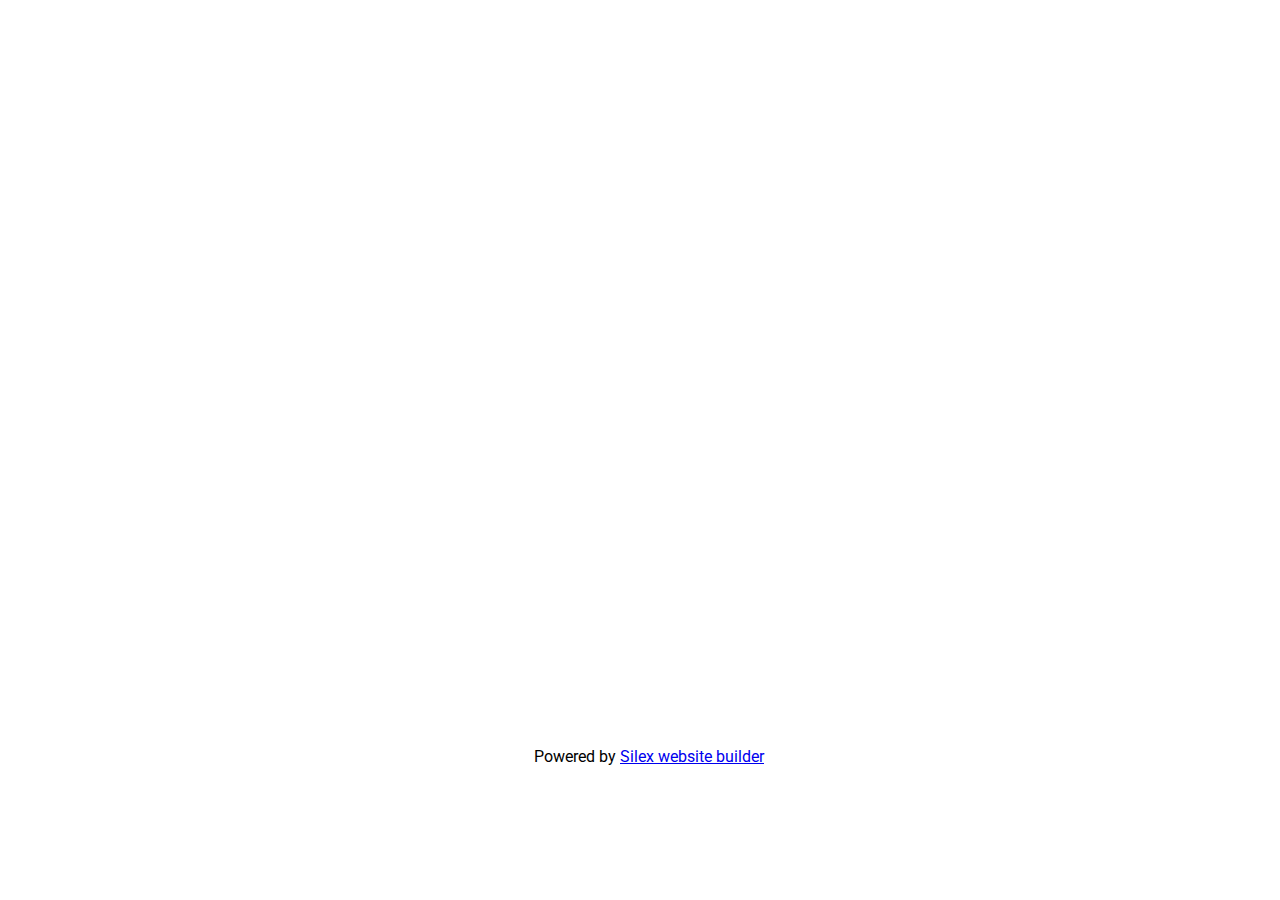
<file: connect-protect.html>
<!DOCTYPE html><html class="" lang=""><head><script type="text/javascript" class="silex-json-styles" data-silex-static="">
    window.silex = window.silex || {}
    window.silex.data = {"site":{"width":1200},"pages":[{"id":"page-page-1","displayName":"Page 1","link":{"linkType":"LinkTypePage","href":"#!page-page-1"},"canDelete":true,"canProperties":true,"canMove":true,"canRename":true,"opened":false}]}</script>
    <meta charset="UTF-8">
    <!-- generator meta tag -->
    <!-- leave this for stats and Silex version check -->
    <meta name="generator" content="Silex v2.2.11">
    <!-- End of generator meta tag -->
    <script type="text/javascript" src="https://editor.silex.me/static/2.11/jquery.js" data-silex-static=""></script>
    <script type="text/javascript" src="https://editor.silex.me/static/2.11/jquery-ui.js" data-silex-static="" data-silex-remove-publish=""></script>
    <script type="text/javascript" src="https://editor.silex.me/static/2.11/pageable.js" data-silex-static="" data-silex-remove-publish=""></script>
    <script type="text/javascript" src="https://editor.silex.me/static/2.11/front-end.js" data-silex-static=""></script>
    <link rel="stylesheet" href="https://editor.silex.me/static/2.11/normalize.css" data-silex-static="">
    <link rel="stylesheet" href="https://editor.silex.me/static/2.11/front-end.css" data-silex-static="">

    <style type="text/css" class="silex-style"></style>
    <script type="text/javascript" class="silex-script"></script>
    <style class="silex-inline-styles" type="text/css">.body-initial {background-color: rgba(255,255,255,1); position: static;}.silex-id-1478366444112-1 {background-color: transparent; position: static; margin-top: -1px;}.silex-id-1478366444112-0 {background-color: transparent; min-height: 100px; position: relative; margin-left: auto; margin-right: auto;}.silex-id-1474394621033-3 {position: static; margin-top: -1px;}.silex-id-1474394621032-2 {background-color: transparent; min-height: 600px; position: relative; margin-left: auto; margin-right: auto;}.silex-id-1478366450713-3 {background-color: transparent; position: static; margin-top: -1px;}.silex-id-1478366450713-2 {background-color: transparent; min-height: 100px; position: relative; margin-left: auto; margin-right: auto;}.silex-id-1442914737143-3 {width: 241px; top: 26px; left: 494px; min-height: 51px; position: absolute;}@media only screen and (max-width: 480px) {}</style>
    <title></title>
    

    
<style class="silex-prodotype-style" type="text/css" data-style-id="all-style">.text-element > .silex-element-content {font-family: 'Roboto', sans-serif;}</style><link href="https://fonts.googleapis.com/css?family=Roboto" rel="stylesheet" class="silex-custom-font"><meta name="viewport" content="width=device-width, initial-scale=1"><style type="text/css" class="silex-style-settings">.website-width {width: 1200px;}@media (min-width: 481px) {.silex-editor {min-width: 1400px;}}</style></head>

<body data-silex-id="body-initial" class="body-initial all-style enable-mobile prevent-resizable prevent-selectable editable-style silex-runtime" data-silex-type="container-element" style="">
    









    <div data-silex-type="container-element" class="container-element editable-style silex-id-1478366444112-1 section-element prevent-resizable" data-silex-id="silex-id-1478366444112-1" style="">
        <div data-silex-type="container-element" class="editable-style silex-element-content silex-id-1478366444112-0 container-element website-width" data-silex-id="silex-id-1478366444112-0"></div>
    </div>
    <div data-silex-type="container-element" class="container-element editable-style silex-id-1474394621033-3 section-element prevent-resizable" data-silex-id="silex-id-1474394621033-3" style="">
        <div data-silex-type="container-element" class="editable-style silex-element-content silex-id-1474394621032-2 container-element website-width selected" data-silex-id="silex-id-1474394621032-2"></div>
    </div>
    <div data-silex-type="container-element" class="container-element editable-style silex-id-1478366450713-3 section-element prevent-resizable" data-silex-id="silex-id-1478366450713-3" style="">
        <div data-silex-type="container-element" class="editable-style silex-element-content silex-id-1478366450713-2 container-element website-width" data-silex-id="silex-id-1478366450713-2">

            <div data-silex-id="silex-id-1442914737143-3" class="editable-style silex-id-1442914737143-3 text-element" data-silex-type="text-element" style="">
                <div class="silex-element-content normal"><p>Powered by <a href="https://www.silex.me/" target="_blank" title="Silex website builder,  free and open source" linktype="LinkTypeExternal">Silex website builder</a></p></div>
            </div>
        </div>
    </div>
















</body></html>
</file>
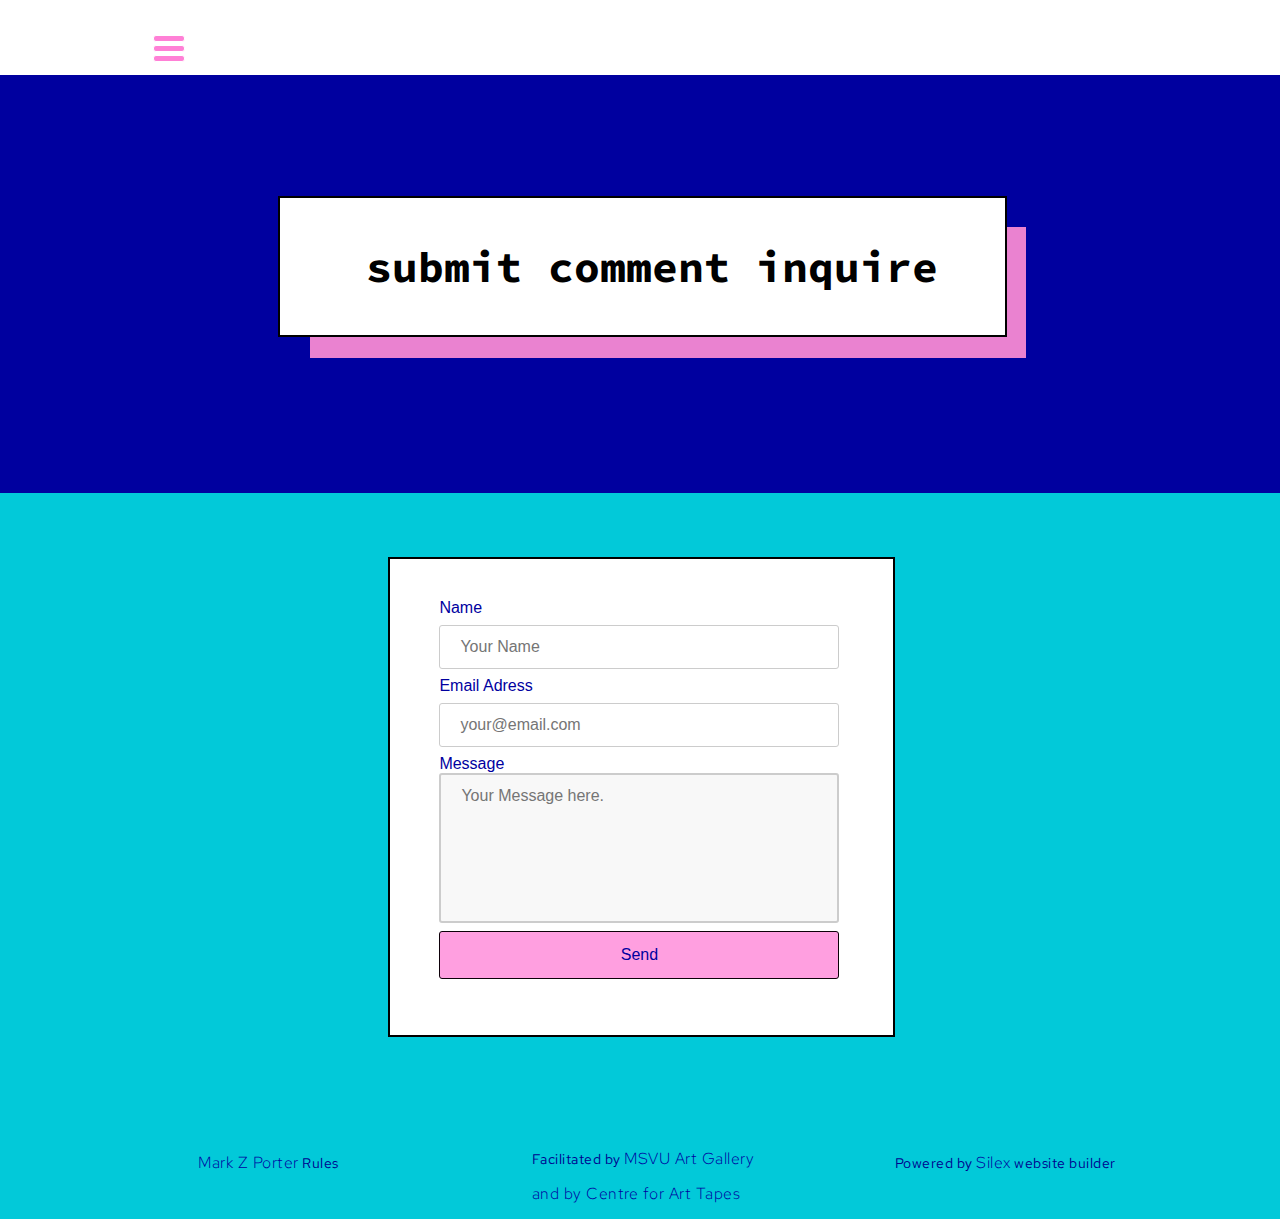
<file: connect.html>
<!doctype html><html class="" lang=""><head>
    <meta charset="UTF-8">
    <!-- generator meta tag -->
    <!-- leave this for stats and Silex version check -->
    <meta name="generator" content="Silex v2.2.11">
    <!-- End of generator meta tag -->
    <script type="text/javascript" src="js/jquery.js"></script>
    
    
    <script type="text/javascript" src="js/front-end.js"></script>
    <link rel="stylesheet" href="css/normalize.css">
    <link rel="stylesheet" href="css/front-end.css">

    
    <script type="text/javascript" class="silex-script"></script>
    
    <title>connect-protect - Connect</title>
    

    
<link href="https://fonts.googleapis.com/css?family=Roboto" rel="stylesheet" class="silex-custom-font"><meta name="viewport" content="width=device-width, initial-scale=1"><link href="https://fonts.googleapis.com/css?family=Source+Code+Pro:wght@200&amp;display=swap" rel="stylesheet" class="silex-custom-font"><link href="https://fonts.googleapis.com/css?family=Suravaram&amp;display=swap" rel="stylesheet" class="silex-custom-font"><link href="https://fonts.googleapis.com/css?family=Bungee+Hairline" rel="stylesheet" class="silex-custom-font"><link href="https://fonts.googleapis.com/css?family=Red+Hat+Text" rel="stylesheet" class="silex-custom-font"><meta name="twitter:card" content="summary"><meta name="twitter:title" content="Connect 2 Protect"><meta name="og:title" content="Connect 2 Protect"><link href="https://fonts.googleapis.com/css?family=DM+Serif+Display" rel="stylesheet" class="silex-custom-font"><link href="https://fonts.googleapis.com/css?family=Petit+Formal+Script" rel="stylesheet" class="silex-custom-font"><link href="https://fonts.googleapis.com/css?family=Sonsie+One" rel="stylesheet" class="silex-custom-font"><link href="https://fonts.googleapis.com/css?family=Concert+One" rel="stylesheet" class="silex-custom-font"><link href="https://fonts.googleapis.com/css?family=Gurajada" rel="stylesheet" class="silex-custom-font"><script src="js/script.js" type="text/javascript"></script><link href="css/styles.css" rel="stylesheet" type="text/css"><style>body { opacity: 0; transition: .25s opacity ease; }</style></head>

<body class="body-initial all-style enable-mobile prevent-resizable prevent-selectable editable-style silex-runtime silex-published" data-silex-type="container-element" style="" data-current-page="page-connect">
    









    
    
    
















<div data-silex-type="container-element" class="editable-style section-element silex-id-1606411578075-18" style=""><div data-silex-type="container-element" class="editable-style container-element silex-id-1606411578076-19 silex-element-content website-width prevent-draggable" style=""><div data-silex-type="text-element" class="editable-style text-element silex-id-1606408549860-13 silex-component-hamburger prevent-resizable prevent-auto-z-index" style=""><div class="silex-element-content normal"><style>.hamburger-menu_1608314995229_635 {position: absolute; z-index: 20;}.silex-editor .hamburger-menu_1608314995229_635 nav {left: -9999px;}.hamburger-menu_1608314995229_635 nav ul {margin-top: 80px;}.hamburger-menu_1608314995229_635 nav {opacity: 0; position: absolute; background-color: #ffffff; transition: left 1s ease, height 0s ease 1s; left: -300px; width: 300px; height: 20px;}.hamburger-menu_1608314995229_635.open nav {opacity: 1; height: 100vh; left: 0; transition: left 1s ease, height 0s ease 0s;}.hamburger-menu_1608314995229_635 .nav-container {z-index: 10; position: absolute;}.hamburger-menu_1608314995229_635.open .nav-container {}.hamburger-menu_1608314995229_635 .hamburger-btn {z-index: 20; cursor: pointer; position: absolute;}.hamburger-menu_1608314995229_635 .hamburger-btn span {display: block; width: 30px; height: 5px; margin-bottom: 3px; position: relative; background-color: #ff80d6; border: 1px solid #ffffff; border-radius: 3px; transition: border-color 0.1s ease-in,
      opacity 0.1s ease-in,
      transform 0.1s ease-in,
      background 0.1s ease-in;}.hamburger-menu_1608314995229_635.open .hamburger-btn span {border-color: rgba(255, 255, 255, 0);}.hamburger-menu_1608314995229_635 .hamburger-btn span:first-child {transform-origin: 4px -2px;}.hamburger-menu_1608314995229_635.open .hamburger-btn span:first-child {transform: rotate(45deg) translate(7px, -4px);}.hamburger-menu_1608314995229_635.open .hamburger-btn span:nth-last-child(2) {opacity: 0;}.hamburger-menu_1608314995229_635 .hamburger-btn span:nth-child(3) {transform-origin: -11px 4px;}.hamburger-menu_1608314995229_635.open .hamburger-btn span:nth-child(3) {transform: rotate(-45deg) translate(0, 12px);}</style>
<!-- inspired by https://codepen.io/erikterwan/pen/EVzeRP -->
<div class="hamburger-menu_1608314995229_635 closed">
    <div class="hamburger-btn fixed">
      <span></span>
      <span></span>
      <span></span>
    </div>
    <div class="nav-container">
      <div class="prevent-scale">
        <nav role="navigation" class="">
            <ul>
            
                <li><a href="./" linktype="LinkTypePage" title="About" class="">About</a></li>
            
                <li><a href="protect.html" linktype="LinkTypePage" title="Protect">Protect</a></li>
            
                <li><a href="connect.html" linktype="LinkTypePage" title="Connect" class="page-link-active">Connect</a></li>
            
            </ul>
        </nav>
      </div>
  </div>
</div>
<script>
(function() {
  var isOpen = false;
  function close() {
    isOpen = false;
    $('.hamburger-menu_1608314995229_635').removeClass('open');
    $('.hamburger-menu_1608314995229_635').addClass('closed');
  }
  function open() {
    isOpen = true;
    $('.hamburger-menu_1608314995229_635').addClass('open');
    $('.hamburger-menu_1608314995229_635').removeClass('closed');
  }
  function toggle() {
    if(isOpen) close();
    else open();
  }
  var silexElement = $('.hamburger-menu_1608314995229_635').closest('.editable-style');
  function move(data) {
    var offset = silexElement.offset();
    $('.hamburger-menu_1608314995229_635 .nav-container').css({
      'transform': 'translate(' + (data.scrollLeft - (offset.left/data.scale)) + 'px, ' + (data.scrollTop - (offset.top/data.scale)) + 'px)'
    });
  }
  $('.hamburger-menu_1608314995229_635 .hamburger-btn').click(function() { toggle(); });
  $(document).on('silex.scroll silex.resize', function(e) {
    close();
    move(window.silex);
  });
  close();
})();
</script>
</div></div></div></div><div data-silex-type="container-element" class="container-element editable-style silex-id-1478366444112-1 section-element prevent-resizable page-about paged-element page-connect paged-element-visible" style="">
        
    <div data-silex-type="container-element" class="editable-style silex-element-content silex-id-1478366444112-0 container-element website-width" style=""><div data-silex-type="container-element" class="editable-style container-element silex-id-1606460472035-213 page-connect paged-element hide-on-mobile paged-element-visible" style=""></div><div data-silex-type="container-element" class="editable-style container-element silex-id-1606460472035-211 page-connect paged-element paged-element-visible" style=""><div data-silex-type="text-element" class="editable-style text-element silex-id-1606460472035-212 page-connect paged-element paged-element-visible" style=""><div class="silex-element-content normal"><h1>submit comment inquire<br></h1></div></div></div></div></div><div data-silex-type="container-element" class="editable-style section-element silex-id-1606460252972-206 page-connect paged-element paged-element-visible" style=""><div data-silex-type="container-element" class="editable-style container-element silex-id-1606460252973-207 silex-element-content website-width prevent-draggable" style=""><div data-silex-type="container-element" class="editable-style container-element silex-id-1606460238246-203 page-connect paged-element paged-element-visible" style=""><div data-silex-type="html-element" class="editable-style html-element silex-id-1606460238246-205 silex-component-form silex-use-height-not-minheight silex-element-content-full-height page-connect paged-element paged-element-visible" style=""><div class="silex-element-content"><form id="id_1608314995201_431" action="https://formspree.io/f/xpzojdye" method="POST">
  
  <div>
    <label for="field1">Name </label>
    <input type="text" required="" id="field1" name="field1" placeholder="Your Name ">
  </div>
  
  
  <div>
    <label for="field2">Email Adress</label>
    <input type="text" required="" id="field2" name="field2" placeholder="your@email.com">
  </div>
  
  
  <div class="fill-vertical">
    <label for="field3">Message</label>
    <textarea required="" id="field3" name="field3" placeholder="Your Message here."></textarea>
  </div>
  
  <input type="submit" value="Send">
</form>
<style>#id_1608314995201_431 input[type=text], select {width: 100%; padding: 12px 20px; margin: 8px 0; display: inline-block; border: 1px solid #ccc; border-radius: 3px; box-sizing: border-box;}#id_1608314995201_431 input[type=submit] {width: 100%; background-color: #ff9fe0; color: #00009f; padding: 14px 20px; margin: 8px 0; border: 1px solid #0d0009; border-radius: 3px; cursor: pointer;}#id_1608314995201_431 label {color: #00009f;}#id_1608314995201_431 .fill-vertical {flex: 1 1 auto; display: flex; flex-direction: column;}#id_1608314995201_431 .fill-vertical textarea {flex: 1 1 auto; width: 100%; height: 150px; padding: 12px 20px; box-sizing: border-box; border: 2px solid #ccc; border-radius: 3px; background-color: #f8f8f8; font-size: 16px; resize: none;}#id_1608314995201_431 {border-radius: 3px; display: flex; flex-direction: column; justify-content: space-between; height: 100%;}</style>

</div></div></div><div data-silex-type="text-element" class="editable-style text-element silex-id-1606501889821-226 page-connect paged-element paged-element-visible" style=""><div class="silex-element-content normal"><p>Facilitated by <a href="https://www.msvuart.ca/about/news/">MSVU Art Gallery<br></a></p><p><a href="https://www.msvuart.ca/about/news/">
</a></p><p><a href="https://www.msvuart.ca/about/news/">
and by </a><a href="https://www.cfat.ca/">Centre for Art Tapes</a>

<br></p>

<p></p> </div></div><div data-silex-type="text-element" class="editable-style text-element silex-id-1606501889820-224 page-connect paged-element paged-element-visible" style=""><div class="silex-element-content normal"><p>Powered by <a href="https://www.silex.me/" title="Silex">Silex</a> website builder<br></p></div></div><div data-silex-type="text-element" class="editable-style text-element silex-id-1606501889821-225 page-connect paged-element paged-element-visible" style=""><div class="silex-element-content normal"><p><a href="https://www.markzporter.me/" linktype="LinkTypeExternal">&nbsp;Mark Z Porter</a> Rules<br></p> </div></div></div></div></body></html>
</file>
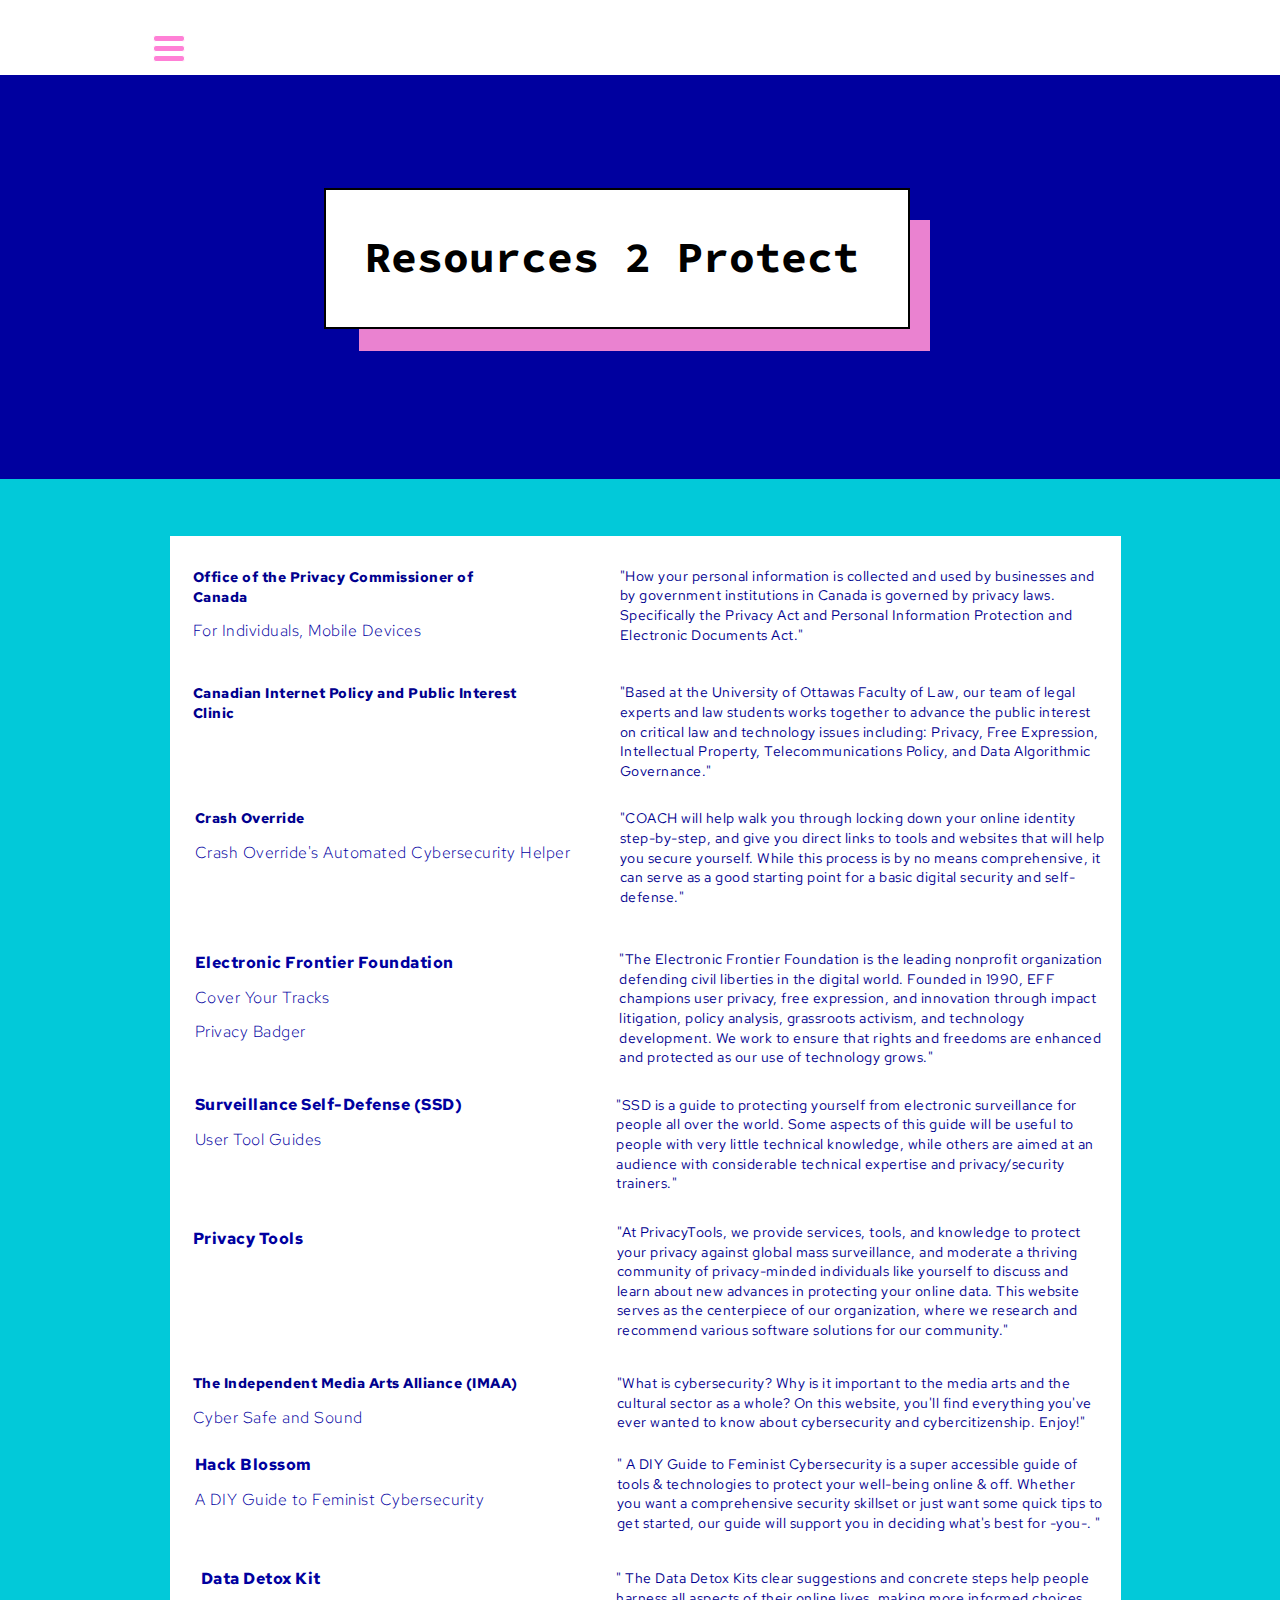
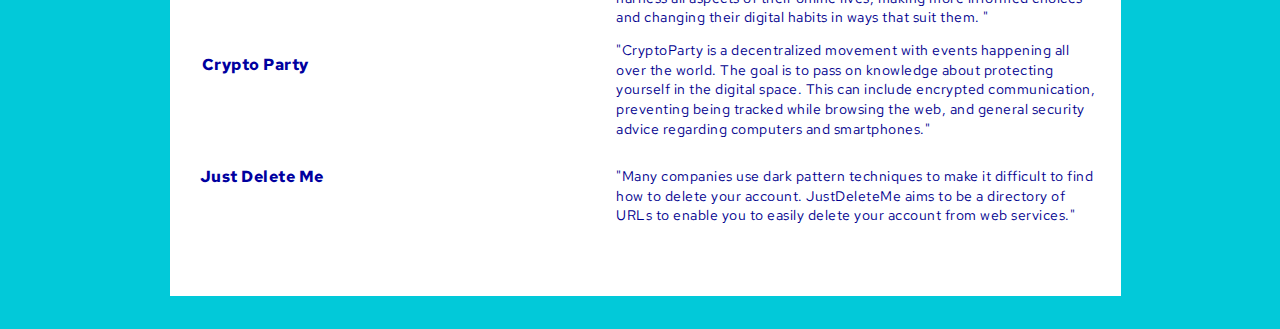
<file: protect.html>
<!doctype html><html class="" lang=""><head>
    <meta charset="UTF-8">
    <!-- generator meta tag -->
    <!-- leave this for stats and Silex version check -->
    <meta name="generator" content="Silex v2.2.11">
    <!-- End of generator meta tag -->
    <script type="text/javascript" src="js/jquery.js"></script>
    
    
    <script type="text/javascript" src="js/front-end.js"></script>
    <link rel="stylesheet" href="css/normalize.css">
    <link rel="stylesheet" href="css/front-end.css">

    
    <script type="text/javascript" class="silex-script"></script>
    
    <title>connect-protect - Protect</title>
    

    
<link href="https://fonts.googleapis.com/css?family=Roboto" rel="stylesheet" class="silex-custom-font"><meta name="viewport" content="width=device-width, initial-scale=1"><link href="https://fonts.googleapis.com/css?family=Source+Code+Pro:wght@200&amp;display=swap" rel="stylesheet" class="silex-custom-font"><link href="https://fonts.googleapis.com/css?family=Suravaram&amp;display=swap" rel="stylesheet" class="silex-custom-font"><link href="https://fonts.googleapis.com/css?family=Bungee+Hairline" rel="stylesheet" class="silex-custom-font"><link href="https://fonts.googleapis.com/css?family=Red+Hat+Text" rel="stylesheet" class="silex-custom-font"><meta name="twitter:card" content="summary"><meta name="twitter:title" content="Connect 2 Protect"><meta name="og:title" content="Connect 2 Protect"><link href="https://fonts.googleapis.com/css?family=DM+Serif+Display" rel="stylesheet" class="silex-custom-font"><link href="https://fonts.googleapis.com/css?family=Petit+Formal+Script" rel="stylesheet" class="silex-custom-font"><link href="https://fonts.googleapis.com/css?family=Sonsie+One" rel="stylesheet" class="silex-custom-font"><link href="https://fonts.googleapis.com/css?family=Concert+One" rel="stylesheet" class="silex-custom-font"><link href="https://fonts.googleapis.com/css?family=Gurajada" rel="stylesheet" class="silex-custom-font"><script src="js/script.js" type="text/javascript"></script><link href="css/styles.css" rel="stylesheet" type="text/css"><style>body { opacity: 0; transition: .25s opacity ease; }</style></head>

<body class="body-initial all-style enable-mobile prevent-resizable prevent-selectable editable-style silex-runtime silex-published" data-silex-type="container-element" style="" data-current-page="page-protect">
    









    
    
    
















<div data-silex-type="container-element" class="editable-style section-element silex-id-1606411578075-18" style=""><div data-silex-type="container-element" class="editable-style container-element silex-id-1606411578076-19 silex-element-content website-width prevent-draggable" style=""><div data-silex-type="text-element" class="editable-style text-element silex-id-1606408549860-13 silex-component-hamburger prevent-resizable prevent-auto-z-index" style=""><div class="silex-element-content normal"><style>.hamburger-menu_1608314995229_635 {position: absolute; z-index: 20;}.silex-editor .hamburger-menu_1608314995229_635 nav {left: -9999px;}.hamburger-menu_1608314995229_635 nav ul {margin-top: 80px;}.hamburger-menu_1608314995229_635 nav {opacity: 0; position: absolute; background-color: #ffffff; transition: left 1s ease, height 0s ease 1s; left: -300px; width: 300px; height: 20px;}.hamburger-menu_1608314995229_635.open nav {opacity: 1; height: 100vh; left: 0; transition: left 1s ease, height 0s ease 0s;}.hamburger-menu_1608314995229_635 .nav-container {z-index: 10; position: absolute;}.hamburger-menu_1608314995229_635.open .nav-container {}.hamburger-menu_1608314995229_635 .hamburger-btn {z-index: 20; cursor: pointer; position: absolute;}.hamburger-menu_1608314995229_635 .hamburger-btn span {display: block; width: 30px; height: 5px; margin-bottom: 3px; position: relative; background-color: #ff80d6; border: 1px solid #ffffff; border-radius: 3px; transition: border-color 0.1s ease-in,
      opacity 0.1s ease-in,
      transform 0.1s ease-in,
      background 0.1s ease-in;}.hamburger-menu_1608314995229_635.open .hamburger-btn span {border-color: rgba(255, 255, 255, 0);}.hamburger-menu_1608314995229_635 .hamburger-btn span:first-child {transform-origin: 4px -2px;}.hamburger-menu_1608314995229_635.open .hamburger-btn span:first-child {transform: rotate(45deg) translate(7px, -4px);}.hamburger-menu_1608314995229_635.open .hamburger-btn span:nth-last-child(2) {opacity: 0;}.hamburger-menu_1608314995229_635 .hamburger-btn span:nth-child(3) {transform-origin: -11px 4px;}.hamburger-menu_1608314995229_635.open .hamburger-btn span:nth-child(3) {transform: rotate(-45deg) translate(0, 12px);}</style>
<!-- inspired by https://codepen.io/erikterwan/pen/EVzeRP -->
<div class="hamburger-menu_1608314995229_635 closed">
    <div class="hamburger-btn fixed">
      <span></span>
      <span></span>
      <span></span>
    </div>
    <div class="nav-container">
      <div class="prevent-scale">
        <nav role="navigation" class="">
            <ul>
            
                <li><a href="./" linktype="LinkTypePage" title="About" class="">About</a></li>
            
                <li><a href="protect.html" linktype="LinkTypePage" title="Protect" class="page-link-active">Protect</a></li>
            
                <li><a href="connect.html" linktype="LinkTypePage" title="Connect">Connect</a></li>
            
            </ul>
        </nav>
      </div>
  </div>
</div>
<script>
(function() {
  var isOpen = false;
  function close() {
    isOpen = false;
    $('.hamburger-menu_1608314995229_635').removeClass('open');
    $('.hamburger-menu_1608314995229_635').addClass('closed');
  }
  function open() {
    isOpen = true;
    $('.hamburger-menu_1608314995229_635').addClass('open');
    $('.hamburger-menu_1608314995229_635').removeClass('closed');
  }
  function toggle() {
    if(isOpen) close();
    else open();
  }
  var silexElement = $('.hamburger-menu_1608314995229_635').closest('.editable-style');
  function move(data) {
    var offset = silexElement.offset();
    $('.hamburger-menu_1608314995229_635 .nav-container').css({
      'transform': 'translate(' + (data.scrollLeft - (offset.left/data.scale)) + 'px, ' + (data.scrollTop - (offset.top/data.scale)) + 'px)'
    });
  }
  $('.hamburger-menu_1608314995229_635 .hamburger-btn').click(function() { toggle(); });
  $(document).on('silex.scroll silex.resize', function(e) {
    close();
    move(window.silex);
  });
  close();
})();
</script>
</div></div></div></div><div data-silex-type="container-element" class="editable-style section-element silex-id-1606443082369-20 page-protect paged-element paged-element-visible" title=""><div data-silex-type="container-element" class="editable-style container-element silex-id-1606443082369-21 page-protect paged-element website-width paged-element-visible" title="" style=""><div data-silex-type="container-element" class="editable-style container-element silex-id-1606443077269-19 page-protect paged-element hide-on-mobile paged-element-visible" style=""></div><div data-silex-type="container-element" class="editable-style container-element silex-id-1606443077269-17 page-protect paged-element paged-element-visible" style=""><div data-silex-type="text-element" class="editable-style text-element silex-id-1606443077269-18 page-protect paged-element paged-element-visible" style=""><div class="silex-element-content normal"><h1>Resources 2 Protect<br></h1></div></div></div></div></div><div data-silex-type="container-element" class="editable-style section-element silex-id-1606443291030-108 page-protect paged-element paged-element-visible"><div data-silex-type="container-element" class="editable-style container-element silex-id-1606443291032-109 silex-element-content website-width prevent-draggable" style=""><div data-silex-type="container-element" class="editable-style container-element silex-id-1606450438444-134 page-protect paged-element paged-element-visible" style=""><div data-silex-type="text-element" class="editable-style text-element silex-id-1606447571158-111" style=""><div class="silex-element-content normal"><p><b>Office of the Privacy Commissioner of Canada</b><br></p><p> <a href="https://www.priv.gc.ca/en/for-individuals/">For Individuals, 
</a><a>Mobile Devices</a>

<br></p></div></div><div data-silex-type="text-element" class="editable-style text-element silex-id-1606447720462-112" style=""><div class="silex-element-content normal"><p>"How your personal information is collected and used by businesses and&nbsp; by government institutions in Canada is governed by privacy laws. Specifically the Privacy Act and Personal Information Protection and Electronic Documents Act."<br></p></div></div><div data-silex-type="text-element" class="editable-style text-element silex-id-1606448429097-126" style=""><div class="silex-element-content normal"><p><b>Canadian Internet Policy and Public Interest Clinic</b><br></p></div></div><div data-silex-type="text-element" class="editable-style text-element silex-id-1606448281262-124" style=""><div class="silex-element-content normal"><p>"Based at the University of Ottawas Faculty of 
Law, our team of legal experts and law students works together to 
advance the public interest on critical law and technology issues 
including: Privacy, Free Expression, Intellectual Property, Telecommunications Policy, and Data Algorithmic Governance."<br></p></div></div><div data-silex-type="text-element" class="editable-style text-element silex-id-1606451280044-137" style=""><div class="silex-element-content normal"><p>
<b>Crash Override</b></p><p><a href="http://www.crashoverridenetwork.com/coach.html">Crash Override's Automated Cybersecurity Helper</a><a href="https://www.priv.gc.ca/en/for-individuals/"><br></a></p></div></div><div data-silex-type="text-element" class="editable-style text-element silex-id-1606451324989-139" style=""><div class="silex-element-content normal"><p>
"COACH will help walk you through locking down your online identity 
step-by-step, and give you direct links to tools and websites that will 
help you secure yourself. While this process is by no means comprehensive, it can serve as a good starting point for a basic digital security and self-defense."

<br></p></div></div><div data-silex-type="text-element" class="editable-style text-element silex-id-1606453735513-147" style=""><div class="silex-element-content normal"><p>
<a href="https://www.eff.org/"><b>Electronic Frontier Foundation</b></a><a href="https://www.priv.gc.ca/en/for-individuals/"><br></a></p><p><a href="https://coveryourtracks.eff.org/">Cover Your Tracks</a><a href="https://ssd.eff.org/module-categories/tool-guides"><br></a></p><p><a href="https://ssd.eff.org/module-categories/tool-guides"></a><a href="https://privacybadger.org/">Privacy Badger</a><br></p></div></div><div data-silex-type="text-element" class="editable-style text-element silex-id-1606454131724-149" style=""><div class="silex-element-content normal"><p>

"The Electronic Frontier Foundation is the leading nonprofit organization
 defending civil liberties in the digital world. Founded in 1990, EFF 
champions user privacy, free expression, and innovation through impact 
litigation, policy analysis, grassroots activism, and technology 
development. We work to ensure that rights and freedoms are enhanced and
 protected as our use of technology grows."

<br></p></div></div><div data-silex-type="text-element" class="editable-style text-element silex-id-1606452962323-141" style=""><div class="silex-element-content normal"><p>
<a href="https://ssd.eff.org/en/about-surveillance-self-defense"><b>Surveillance Self-Defense (SSD)

</b></a><a href="https://www.priv.gc.ca/en/for-individuals/"><br></a></p><p><a href="https://ssd.eff.org/module-categories/tool-guides">User Tool Guides</a><br></p></div></div><div data-silex-type="text-element" class="editable-style text-element silex-id-1606453096160-143" style=""><div class="silex-element-content normal"><p>
"SSD is a guide to protecting yourself from electronic surveillance for people
 all over the world. Some aspects of this guide will be useful to people
 with very little technical knowledge, while others are aimed at an 
audience with considerable technical expertise and privacy/security 
trainers."

<br></p></div></div><div data-silex-type="text-element" class="editable-style text-element silex-id-1606454298103-151" style=""><div class="silex-element-content normal"><p>
<a href="https://www.privacytools.io/about/" linktype="LinkTypeExternal"><b>Privacy Tools</b></a><a href="https://www.priv.gc.ca/en/for-individuals/"><br></a></p></div></div><div data-silex-type="text-element" class="editable-style text-element silex-id-1606454362039-153" style=""><div class="silex-element-content normal"><p>
"At PrivacyTools, we provide services, tools, and knowledge to protect your privacy against global mass surveillance,
 and moderate a thriving community of privacy-minded individuals like 
yourself to discuss and learn about new advances in protecting your 
online data. This website serves as the centerpiece of our organization, where we research and recommend various software solutions for our community."

<br></p></div></div><div data-silex-type="text-element" class="editable-style text-element silex-id-1606450251729-130" style=""><div class="silex-element-content normal"><p>
<b>The Independent Media Arts Alliance</b> <b>(IMAA)</b></p><p><a href="http://www.imaa.ca/cybersecurity/">Cyber Safe and Sound</a><a href="https://www.priv.gc.ca/en/for-individuals/"><br></a></p></div></div><div data-silex-type="text-element" class="editable-style text-element silex-id-1606450323898-132" style=""><div class="silex-element-content normal"><p>
"What is cybersecurity? Why is it important to the media arts and the 
cultural sector as a whole? On this website, you'll find everything 
you've ever wanted to know about cybersecurity and cybercitizenship. 
Enjoy!"

<br></p></div></div><div data-silex-type="text-element" class="editable-style text-element silex-id-1606455567169-165" style=""><div class="silex-element-content normal"><p><a href="https://hackblossom.org/"><b>Hack Blossom</b></a><a href="https://www.cryptoparty.in/index"><b><br></b></a></p> <p><a href="https://hackblossom.org/cybersecurity/">A DIY Guide to Feminist Cybersecurity

</a></p><p><a href="https://www.cryptoparty.in/index"><b></b></a></p></div></div><div data-silex-type="text-element" class="editable-style text-element silex-id-1606455679399-167" style=""><div class="silex-element-content normal"><p>
"
 A DIY Guide to Feminist Cybersecurity is a super accessible guide of 
tools &amp; technologies to protect your well-being online &amp; off. 
Whether you want a comprehensive security skillset or just want some 
quick tips to get started, our guide will support you in deciding what's
 best for -you-.

"

<br></p></div></div><div data-silex-type="text-element" class="editable-style text-element silex-id-1606455946674-169" style=""><div class="silex-element-content normal"><p><a href="https://www.datadetoxkit.org/en/home/"><b></b></a> <a href=" https://www.datadetoxkit.org/en/home/" linktype="LinkTypeExternal"><b>Data Detox Kit </b></a><br></p></div></div><div data-silex-type="text-element" class="editable-style text-element silex-id-1606455973334-171 text-editor-focus" style="" data-allow-silex-shortcuts="true"><div class="silex-element-content normal wysihtml-editor"><p>
"
The Data Detox Kits clear suggestions and concrete steps help people 
harness all aspects of their online lives, making more informed choices 
and changing their digital habits in ways that suit them.



"

<br></p></div></div><div data-silex-type="text-element" class="editable-style text-element silex-id-1606455115698-159" style=""><div class="silex-element-content normal"><p><a href="https://www.cryptoparty.in/index" linktype="LinkTypeExternal">&nbsp; <b>Crypto Party</b></a> <br></p></div></div><div data-silex-type="text-element" class="editable-style text-element silex-id-1606455168403-163" style=""><div class="silex-element-content normal"><p>
"CryptoParty is a decentralized movement with events happening all over 
the world. The goal is to pass on knowledge about protecting yourself in
 the digital space. This can include encrypted communication, preventing
 being tracked while browsing the web, and general security advice 
regarding computers and smartphones." <br></p><p></p></div></div><div data-silex-type="text-element" class="editable-style text-element silex-id-1606454913444-155" style=""><div class="silex-element-content normal"><p><a href="https://justdeleteme.xyz/">&nbsp; <b>Just Delete Me</b></a> <br></p></div></div><div data-silex-type="text-element" class="editable-style text-element silex-id-1606454941553-157" style=""><div class="silex-element-content normal"><p>
"Many companies use dark pattern 
techniques to make it difficult to find how to delete your account. 
JustDeleteMe aims to be a directory of URLs to enable you to easily 
delete your account from web services."

<br></p></div></div></div></div></div></body></html>
</file>
<file: css/front-end.css>
/**
 * This file holds the styles of websites while editing
 */

body {
  min-height: 100vh;
  min-width: 98vw; /* remove approx size of vertical scroll bar */
}

/* prevent-auto-z-index is to let the components handle their z-index */
.section-element > .silex-element-content > *:not(.prevent-auto-z-index):not(.fixed) {
  /* put the elements of a section on top of sections bellow */
  z-index: 10;
}
.website-width {
  width: 960px;
}
.paged-element-hidden {
  display: none;
}
/* resize */
.editable-style.image-element img {
  border-radius: inherit; /* this is to follow the element's radius */
	width: 100%;
	height: 100%;
}
/*
 .image-element > .silex-element-content {
	overflow: hidden;
}
*/
.html-element .silex-element-content {
  /* enable HTML content to have style="min-height: inherit;" */
  /* removed because it makes components buggy, add it to silex if you need to
  position: absolute;
  min-height: inherit;
  width: 100%; /* needed by slideshow components and probably others */
  /*
  height: 100%; /* needed by slideshow kreview and probably others */
}
/* wysihtml text editor styles */
.wysiwyg-float-left {
  float: left;
  margin: 0 8px 8px 0;
}
.wysiwyg-float-right {
  float: right;
  margin: 0 0 8px 8px;
}
/* Remove dots surrounding links in Firefox
    because of normalize.css */
a:focus{ outline: none;}

body .editable-style[data-silex-href] {
  cursor: pointer;
}
body.enable-mobile .editable-style.hide-on-desktop {
  display: none;
}
/* only outside the editor */
.silex-runtime .fixed {
  position: absolute;
  z-index: 20;
}
/* Mobile styles */
@media (max-width:480px) {
  /* hide horizontal scroll bar which appears because of residual values in css
  html {
    overflow-x: hidden;
  }
  */
  body {
    position: initial; /* used to be absolute but now only in editor (editable.css), when position is absolute the body has the size of its content */
  }
  /* mobile mode */
  body.enable-mobile .editable-style:not(.prevent-mobile-style),
  body.enable-mobile .background.background-initial {
    position: static;
    top: auto;
    left: auto;
    max-width: 100%;
    min-width: auto; /* this is to remove sections min-width, since section min-width is set to the witdh of its content in Element::setStyle() */
    margin-left: auto;
    margin-right: auto;
  }
  body.enable-mobile .editable-style.container-element {
    padding: 10px; /* leave space between a container and its content */
  }
  body.enable-mobile .editable-style.section-element {
    padding: 0;
  }
  body.enable-mobile .editable-style.section-element > .silex-element-content {
    padding: 10px 0; /* leave space between a container and its content */
  }
  body.enable-mobile.silex-resizing .editable-style:not(.prevent-mobile-style) {
    max-width: unset; /* while dragging let the user size the elements freely */
  }
  body.enable-mobile .image-element.editable-style:not(.prevent-mobile-style) {
    position: relative;
  }
  body.enable-mobile .editable-style.section-element {
    max-width: 100%; /* section bg should be 100% width because user do not need to grab the side and resize */
    padding: 0;
    margin: 0;
  }
  body.enable-mobile .container-element:not(.paged-element-hidden) {
    display: flex;
    align-items: center;
    justify-content: space-around;
    flex-wrap: wrap;
  }
  /* but still hide paged elements or desktop only elements */
  body.enable-mobile .editable-style.hide-on-mobile {
    display: none;
  }
  body.enable-mobile .editable-style.hide-on-desktop:not(.paged-element-hidden) {
    display: initial;
  }
  body.silex-runtime.enable-mobile .background.background-initial {
    max-width: 100%;
  }
}

/**
 * prodotype components
 */
.silex-element-content-full-height .silex-element-content {
  height: 100%;
}
silex-template,
.prodotype-preview {
  display: none;
}
.prodotype-runtime,
.prodotype-runtime-strict {
  display: none;
}
.prodotype-published {
  display: none;
}
body.silex-editor .prodotype-preview {
  display: block;
}
body.silex-runtime .prodotype-runtime,
body.silex-runtime .prodotype-runtime-strict {
  display: block;
}
body.silex-published .prodotype-published {
  display: block;
}
body.silex-publish .prodotype-runtime-strict {
  display: none;
}
.prodotype-force-size {
  position: absolute;
  width: 100%;
  height: 100%;
}
.silex-component-button button {
  width: 100%;
}
/* full-width component*/
div.editable-style.full-width-section {
  min-height: 100px;
}

div.editable-style.full-width-section>.editable-style {
  position: static;
  min-width: 100%;
}

div.editable-style.full-width-section>.editable-style.silex-element-content {
  display: none;
}
</file>
<file: css/styles.css>
.body-initial {background-color: rgba(2,201,217,1); position: static;}.silex-id-1478366444112-1 {background-color: rgba(0,0,159,1); position: static; margin-top: -1px;}.silex-id-1478366444112-0 {background-color: transparent; min-height: 418px; position: relative; margin-left: auto; margin-right: auto; display: flex; flex-direction: row; flex-wrap: wrap; justify-content: center; align-items: center;}.silex-id-1606403603023-0 {width: 500px; min-height: 140px; position: absolute; top: 9px; left: 19px;}.silex-id-1606405022052-1 {width: 534px; min-height: 137px; background-color: rgb(255, 255, 255); position: absolute; top: 62px; left: 125px; border-width: 2px 2px 2px 2px; border-style: solid;}.silex-id-1606405117556-2 {width: 526px; min-height: 131px; background-color: rgba(234,130,208,1); position: absolute; top: 88px; left: 153.00003051757812px;}.silex-id-1606406989090-6 {width: 641px; min-height: 63px; position: absolute; top: -1.9002532958984375px; left: 16.9996337890625px;}.silex-id-1606408549860-13 {width: 33px; min-height: 27px; position: absolute; background-color: transparent; top: 35.666656494140625px; left: 36px;}.silex-id-1606411578075-18 {position: static; margin-top: -1px; display: flex; flex-direction: row; flex-wrap: wrap; justify-content: center; align-items: center; background-color: rgba(255,255,255,1);}.silex-id-1606411578076-19 {min-height: 77px; background-color: transparent; position: relative; margin-left: auto; margin-right: auto; display: flex; flex-direction: row; flex-wrap: wrap; justify-content: center; align-items: center;}.silex-id-1606412079737-22 {width: 682px; min-height: 58px; background-color: rgb(255, 255, 255); position: absolute; top: -6.0666656494140625px; left: -16px; border-width: 2px 2px 2px 2px; border-style: solid;}.silex-id-1606412474069-26 {width: 687px; min-height: 68px; background-color: rgba(234,130,208,1); position: absolute; top: 266px; left: 192px;}.silex-id-1606443077269-17 {width: 582px; min-height: 137px; background-color: rgb(255, 255, 255); position: absolute; top: 113.30000305175781px; left: 207px; border-width: 2px 2px 2px 2px; border-style: solid;}.silex-id-1606443077269-18 {width: 538px; min-height: 165px; position: absolute; top: 11px; left: 17px;}.silex-id-1606443077269-19 {width: 571px; min-height: 131px; background-color: rgba(234,130,208,1); position: absolute; top: 145.3000030517578px; left: 242px;}.silex-id-1606443082369-20 {background-color: rgba(0,0,159,1); position: static; margin-top: -1px;}.silex-id-1606443082369-21 {background-color: transparent; min-height: 404px; position: relative; margin-left: auto; margin-right: auto; display: flex; flex-direction: row; flex-wrap: wrap; justify-content: center; align-items: center;}.silex-id-1606443291030-108 {position: static; margin-top: -1px;}.silex-id-1606443291032-109 {min-height: 1449.6666259765625px; background-color: transparent; position: relative; margin-left: auto; margin-right: auto;}.silex-id-1606447571158-111 {width: 338px; min-height: 81px; position: absolute; top: 18px; left: 23px;}.silex-id-1606447720462-112 {width: 484px; min-height: 106px; position: absolute; top: 16.866653442382812px; left: 450px;}.silex-id-1606448281262-124 {width: 484px; min-height: 126px; position: absolute; top: 133.46665954589844px; left: 450.0999755859375px;}.silex-id-1606448429097-126 {width: 358px; min-height: 47px; position: absolute; top: 134px; left: 23px;}.silex-id-1606450251729-130 {width: 330px; min-height: 81px; position: absolute; top: 824px; left: 23px;}.silex-id-1606450323898-132 {width: 486px; min-height: 86px; position: absolute; top: 824.0999755859375px; left: 447.333251953125px;}.silex-id-1606450438444-134 {width: 951px; min-height: 1360px; background-color: rgb(255, 255, 255); position: absolute; top: 58px; left: 53px;}.silex-id-1606451280044-137 {width: 403px; min-height: 81px; position: absolute; top: 259px; left: 25px;}.silex-id-1606451324989-139 {width: 486px; min-height: 126px; position: absolute; top: 259.4664306640625px; left: 450.3000946044922px;}.silex-id-1606452962323-141 {width: 331px; min-height: 82px; position: absolute; top: 545px; left: 25px;}.silex-id-1606453096160-143 {width: 486px; min-height: 126px; position: absolute; top: 545.8499908447266px; left: 446.79998779296875px;}.silex-id-1606453735513-147 {width: 330px; min-height: 116px; position: absolute; top: 403px; left: 25px;}.silex-id-1606454131724-149 {width: 486px; min-height: 145px; position: absolute; top: 400.25px; left: 449.5335693359375px;}.silex-id-1606454298103-151 {width: 115px; min-height: 48px; position: absolute; top: 679px; left: 23px;}.silex-id-1606454362039-153 {width: 486px; min-height: 145px; position: absolute; top: 673px; left: 447px;}.silex-id-1606454913444-155 {width: 143px; min-height: 48px; position: absolute; top: 1217px; left: 21px;}.silex-id-1606454941553-157 {width: 486px; min-height: 87px; position: absolute; top: 1217.1336059570312px; left: 446.99951171875px;}.silex-id-1606455115698-159 {width: 143px; min-height: 48px; position: absolute; top: 1105px; left: 23px;}.silex-id-1606455168403-163 {width: 486px; min-height: 126px; position: absolute; top: 1091.2833862304688px; left: 446.69921875px;}.silex-id-1606455567169-165 {width: 322px; min-height: 84px; position: absolute; top: 905px; left: 25px;}.silex-id-1606455679399-167 {width: 486px; min-height: 126px; position: absolute; top: 905.2017059326172px; left: 447.3993835449219px;}.silex-id-1606455946674-169 {width: 143px; min-height: 48px; position: absolute; top: 1019.1168518066406px; left: 31.00000762939453px;}.silex-id-1606455973334-171 {width: 486px; min-height: 126px; position: absolute; top: 1019.1334838867188px; left: 446.8668212890625px;}.silex-id-1606458395089-188 {width: 634px; min-height: 610px; background-color: rgb(255, 255, 255); position: absolute; top: 124px; left: 453px; border-width: 2px 2px 2px 2px; border-style: solid;}.silex-id-1606458395089-189 {width: 547px; min-height: 260px; position: absolute; top: 33px; left: 52px;}.silex-id-1606458395090-193 {width: 297px; min-height: 504px; position: absolute; top: 90.16664123535156px; left: 60.25px;}.silex-id-1606458500825-200 {position: static; margin-top: -1px;}.silex-id-1606458500825-201 {min-height: 1066.3333740234375px; background-color: transparent; position: relative; margin-left: auto; margin-right: auto;}.silex-id-1606458615320-202 {width: 422px; min-height: 836px; background-color: rgb(255, 255, 255); position: absolute; top: 69px; left: -30px; border-width: 2px 2px 2px 2px; border-style: solid; background-image: url(../assets/Hand_test.png); background-attachment: fixed; background-repeat: repeat-y; background-position: center left; background-size: contain;}.silex-id-1606460252972-206 {position: static; margin-top: -1px;}.silex-id-1606460252973-207 {min-height: 692.5px; background-color: transparent; position: relative; margin-left: auto; margin-right: auto;}.silex-id-1606460238246-203 {width: 503px; min-height: 476px; background-color: rgb(255, 255, 255); position: absolute; top: 65.06668090820312px; left: 271.1499938964844px; border-width: 2px 2px 2px 2px; border-style: solid;}.silex-id-1606460238246-205 {width: 400px; min-height: 400px; background-color: transparent; position: absolute; top: 40px; left: 49.75001525878906px;}.silex-id-1606460472035-211 {width: 725px; min-height: 137px; background-color: rgb(255, 255, 255); position: absolute; top: 120.88333129882812px; left: 161.88333129882812px; border-width: 2px 2px 2px 2px; border-style: solid;}.silex-id-1606460472035-212 {width: 599px; min-height: 167px; position: absolute; top: 13px; left: 71.88330078125px;}.silex-id-1606460472035-213 {width: 716px; min-height: 131px; background-color: rgba(234,130,208,1); position: absolute; top: 152px; left: 193px;}.silex-id-1606501889820-224 {width: 265px; min-height: 48px; position: absolute; top: 646.5334777832031px; left: 778.1668090820312px;}.silex-id-1606501889821-225 {width: 265px; min-height: 51px; position: absolute; top: 646.5333862304688px; left: 77.14999389648438px;}.silex-id-1606501889821-226 {width: 265px; min-height: 51px; position: absolute; top: 643.2666015625px; left: 415.1499710083008px;}.silex-id-1606502049013-230 {width: 265px; min-height: 48px; position: absolute; top: 1019.000732421875px; left: 788.9985961914062px;}.silex-id-1606502049013-231 {width: 164px; min-height: 51px; position: absolute; top: 1016.3330688476562px; left: -0.1671905517578125px;}.silex-id-1606502049013-232 {width: 473px; min-height: 49px; position: absolute; top: 1016.3336181640625px; left: 254.83331298828125px;}.silex-id-1607881483310-1 {width: 548px; min-height: 145px; position: absolute; top: 423px; left: 51.83331298828125px;}.silex-id-1608315236253-2 {width: 249px; min-height: 61px; background-color: rgba(241,173,224,1); position: absolute; top: 327.74969482421875px; left: 196.66668701171875px; border-width: 1px 1px 1px 1px; border-style: solid; border-color: rgba(0,0,0,1);}.silex-id-1608315271637-3 {width: 115px; min-height: 58px; position: absolute; top: 0.0835113525390625px; left: 64.16653442382812px;}@media only screen and (max-width: 480px) {.silex-id-1606403603023-0 {min-height: 127px; top: 0px; left: 0px; width: 462px;}.silex-id-1606405022052-1 {min-height: 140px; top: -84px; left: -4px; width: 462px;}.silex-id-1606405117556-2 {min-height: 131px; top: 0px; left: -10px; width: 442px;}.silex-id-1606406989090-6 {min-height: 83px; top: 1px; left: 4px; width: 462px;}.silex-id-1606408549860-13 {min-height: 27px; top: 1px; left: -169px; width: 33px;}.silex-id-1606412079737-22 {min-height: 83px; top: 355px; left: -9px; width: 442px;}.silex-id-1606412474069-26 {min-height: 107px; top: 0px; left: 0px; width: 442px;}.silex-id-1606443077269-17 {min-height: 166px; top: 0px; left: -24px; width: 427px;}.silex-id-1606443077269-18 {min-height: 166px; top: 0px; left: -3px; width: 427px;}.silex-id-1606443077269-19 {min-height: 131px; top: -126px; left: 1px; width: 434px;}.silex-id-1606443291032-109 {min-height: 1977.1334228515625px;}.silex-id-1606447720462-112 {min-height: 106px; top: 192px; left: -34px; width: 462px;}.silex-id-1606448281262-124 {min-height: 126px; top: -681.3333740234375px; left: -26px; width: 462px;}.silex-id-1606450251729-130 {min-height: 81px; top: -193px; left: -5px; width: 330px;}.silex-id-1606450438444-134 {min-height: 2018px; top: 1px; left: 6px; width: 462px;}.silex-id-1606451280044-137 {min-height: 108px; top: 0px; left: 0px; width: 242px;}.silex-id-1606451324989-139 {min-height: 126px; top: 144px; left: 20px; width: 462px;}.silex-id-1606452962323-141 {min-height: 82px; top: 0px; left: 0px; width: 315px;}.silex-id-1606453096160-143 {min-height: 126px; top: 0px; left: 0px; width: 462px;}.silex-id-1606453735513-147 {min-height: 116px; top: 0px; left: 0px; width: 253px;}.silex-id-1606454298103-151 {min-height: 48px; top: -272px; left: 172px; width: 115px;}.silex-id-1606454941553-157 {min-height: 106px; top: -92.333251953125px; left: 16px; width: 462px;}.silex-id-1606455115698-159 {min-height: 48px; top: -190px; left: -29px; width: 143px;}.silex-id-1606455168403-163 {min-height: 126px; top: 128px; left: 22px; width: 462px;}.silex-id-1606455567169-165 {min-height: 84px; top: 1px; left: -68px; width: 322px;}.silex-id-1606455973334-171 {min-height: 106.40000915527344px; top: 0px; left: 0px; width: 462px;}.silex-id-1606458395089-188 {min-height: 426.3999938964844px; top: 0px; left: 0px; width: 444px;}.silex-id-1606460472035-211 {min-height: 219px; top: 274px; left: 9px; width: 265px;}.silex-id-1606460472035-212 {min-height: 152px; top: 0px; left: 0px; width: 265px;}.silex-id-1606460472035-213 {min-height: 243px; top: 1px; left: -2px; width: 437px;}.silex-id-1606501889820-224 {min-height: 48px; top: -48px; left: 111px; width: 239px;}.silex-id-1606501889821-225 {min-height: 51px; top: 96px; left: 270px; width: 211px;}.silex-id-1606501889821-226 {min-height: 68px; top: -33px; left: 1px; width: 251px;}}
.website-width {width: 1047px;}@media (min-width: 481px) {.silex-editor {min-width: 1247px;}}
h1 {font-family: 'Source Code Pro', monospace; font-size: 43px; color: #000000; text-align: center; direction: ltr;}h2 {font-size: 20px; color: #000000; text-align: center; text-transform: uppercase;}h3 {font-family: 'Sonsie One', cursive; font-weight: lighter; font-size: 48px; color: #ffa6d7; text-align: center;}.text-element > .silex-element-content {font-family: 'Source Code Pro', monospace; font-weight: bolder; font-size: 43px; border-color: #ea82d0; -webkit-transition: all 1s ease; -moz-transition: all 1s ease; -o-transition: all 1s ease; transition: all 1s ease;}p {font-family: Red Hat Text; font-weight: normal; font-size: 14px; color: #00008e; text-align: left; line-height: 1.4; letter-spacing: .5px;}a {font-family: Red Hat Text; font-weight: lighter; font-size: 16px; color: #00009f; text-decoration: none; text-align: left; text-transform: none; line-height: 1.2; margin-bottom: 0; border-style: outset; border-width: 0; border-color: #ea82d0;}[data-silex-href] {font-family: Red Hat Text; font-weight: lighter; font-size: 16px; color: #00009f; text-decoration: none; text-align: left; text-transform: none; line-height: 1.2; margin-bottom: 0; border-style: outset; border-width: 0; border-color: #ea82d0;}ul li {list-style-type: none;}.page-link-active {color: #ea82d0; text-decoration: none; text-transform: none;}@media only screen and (max-width: 480px) {h3 {}}
.style-h4 h3 {color: #ff9fe0;}body.silex-runtime {opacity: 1;}
</file>
